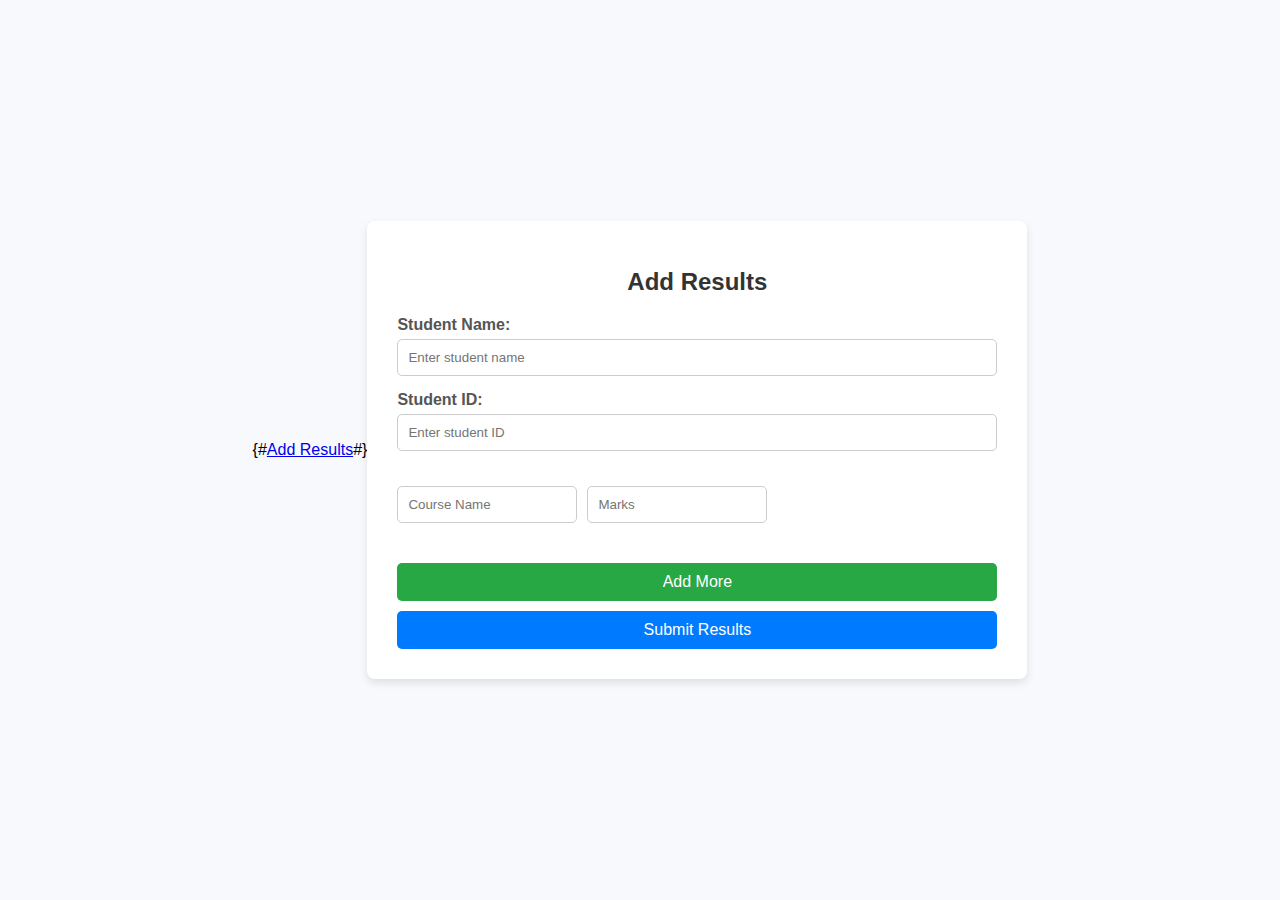
<file: results/templates/add_results.html>
<!DOCTYPE html>
<html lang="en">
<head>
    <meta charset="UTF-8">
    <meta name="viewport" content="width=device-width, initial-scale=1.0">
    <title>Add Results</title>
{#    <a href="{% url 'add_results' %}">Add Results</a>#}
    <style>
        /* General Styling */
        body {
            font-family: Arial, sans-serif;
            margin: 0;
            padding: 0;
            background-color: #f7f9fc;
            display: flex;
            justify-content: center;
            align-items: center;
            min-height: 100vh;
        }

        .form-container {
            background-color: #ffffff;
            padding: 20px;
            border-radius: 8px;
            box-shadow: 0 4px 8px rgba(0, 0, 0, 0.1);
            width: 90%; /* Default width for mobile */
            max-width: 600px; /* Restrict maximum width */
        }

        h1 {
            text-align: center;
            color: #333333;
            font-size: 24px;
            margin-bottom: 20px;
        }

        label {
            font-weight: bold;
            color: #555555;
            display: block;
            margin-bottom: 5px;
        }

        input[type="text"], input[type="number"], select {
            width: 100%;
            padding: 10px;
            margin-bottom: 15px;
            border: 1px solid #cccccc;
            border-radius: 5px;
            box-sizing: border-box;
        }

        button {
            width: 100%;
            padding: 10px;
            background-color: #007BFF;
            color: white;
            border: none;
            border-radius: 5px;
            font-size: 16px;
            cursor: pointer;
            margin-top: 10px;
        }

        button:hover {
            background-color: #0056b3;
        }

        .add-more {
            background-color: #28a745;
        }

        .add-more:hover {
            background-color: #218838;
        }

        .results-container {
            margin-top: 20px;
        }

        .results-container > div {
            margin-bottom: 15px;
            display: flex;
            gap: 10px;
            flex-wrap: wrap;
        }

        input.small-input {
            width: 48%; /* Responsive input size */
        }

        @media (min-width: 768px) {
            .form-container {
                padding: 30px;
            }

            input.small-input {
                width: 30%; /* Adjust size for larger screens */
            }
        }
    </style>
</head>
<body>
    <div class="form-container">
        <h1>Add Results</h1>
        <form id="addResultsForm">
            <label for="student">Student Name:</label>
            <input type="text" id="student" name="student" placeholder="Enter student name" required>

            <label for="student-id">Student ID:</label>
            <input type="text" id="student-id" name="student-id" placeholder="Enter student ID" required>

            <div class="results-container" id="resultsContainer">
                <div class="result-item">
                    <input type="text" class="small-input" name="course[]" placeholder="Course Name" required>
                    <input type="number" class="small-input" name="marks[]" placeholder="Marks" required>
                </div>
            </div>

            <button type="button" class="add-more" onclick="addResult()">Add More</button>
            <button type="submit">Submit Results</button>
        </form>
    </div>

    <script>
        // Function to add a new result field
        function addResult() {
            const container = document.getElementById('resultsContainer');

            const resultDiv = document.createElement('div');
            resultDiv.classList.add('result-item');

            resultDiv.innerHTML = `
                <input type="text" class="small-input" name="course[]" placeholder="Course Name" required>
                <input type="number" class="small-input" name="marks[]" placeholder="Marks" required>
            `;

            container.appendChild(resultDiv);
        }

        // Handle form submission (optional)
        document.getElementById('addResultsForm').addEventListener('submit', function (e) {
            e.preventDefault();
            const formData = new FormData(this);

            // Gather array fields
            const student = formData.get('student');
            const studentId = formData.get('student-id');
            const courses = formData.getAll('course[]');
            const marks = formData.getAll('marks[]');

            console.log({ student, studentId, courses, marks });

            alert('Results submitted successfully!');
        });
    </script>
</body>
</html>
</file>
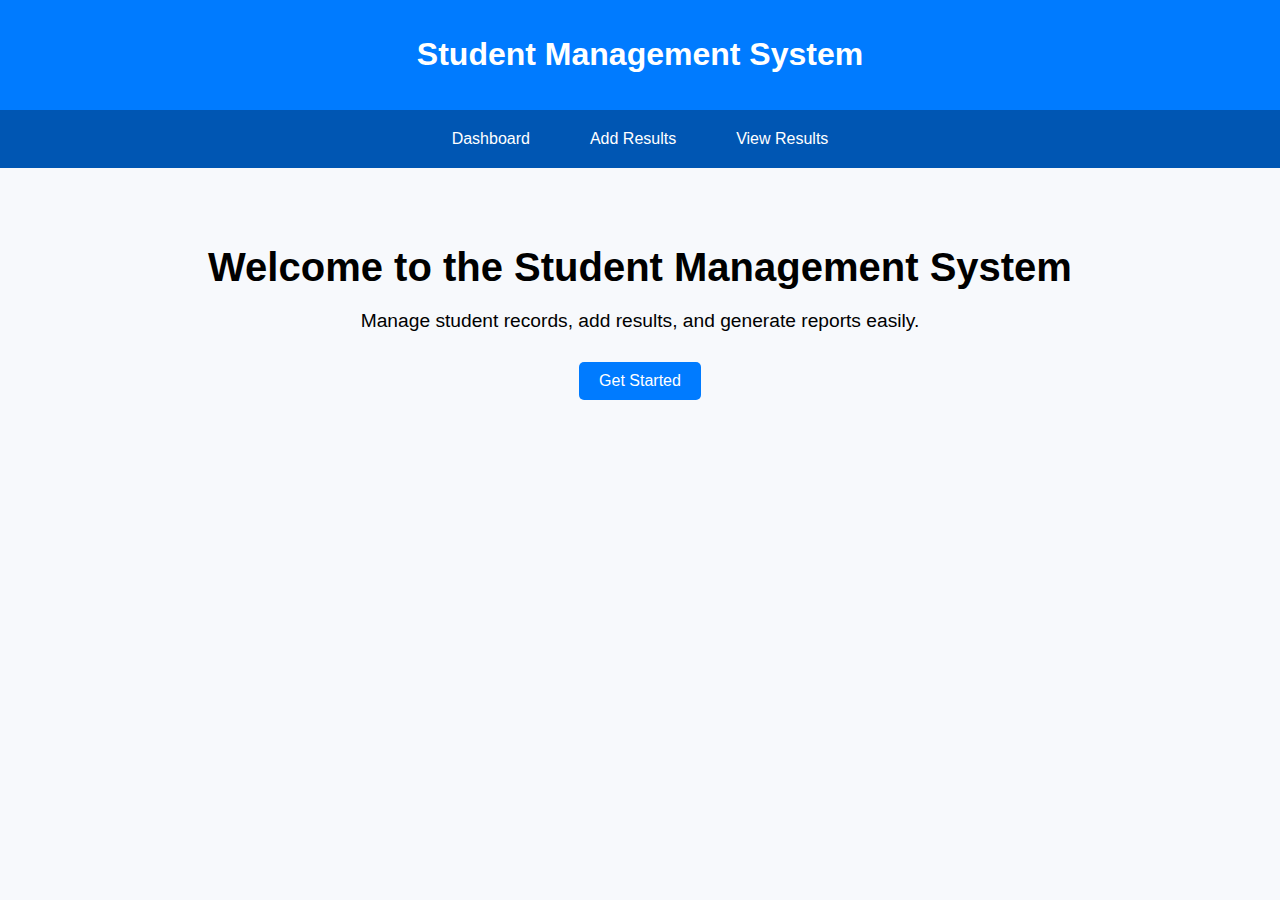
<file: results/templates/home.html>
<!DOCTYPE html>
<html lang="en">
<head>
    <meta charset="UTF-8">
    <meta name="viewport" content="width=device-width, initial-scale=1.0">
    <title>Home</title>
    <style>
        /* General Styling */
        body {
            font-family: Arial, sans-serif;
            margin: 0;
            padding: 0;
            background-color: #f7f9fc;
        }

        .container {
            max-width: 1200px;
            margin: auto;
            padding: 20px;
        }

        header {
            background-color: #007BFF;
            color: white;
            padding: 15px;
            text-align: center;
        }

        nav {
            display: flex;
            flex-wrap: wrap; /* Ensures navigation items wrap on smaller screens */
            justify-content: center;
            background-color: #0056b3;
            padding: 10px 0;
        }

        nav a {
            color: white;
            text-decoration: none;
            margin: 0 15px;
            padding: 10px 15px;
            border-radius: 5px;
        }

        nav a:hover {
            background-color: #003f7d;
        }

        .content {
            text-align: center;
            padding: 50px 20px;
        }

        .content h1 {
            font-size: 2.5rem;
            margin-bottom: 20px;
        }

        .content p {
            font-size: 1.2rem;
            margin-bottom: 30px;
        }

        .content .btn {
            display: inline-block;
            padding: 10px 20px;
            background-color: #007BFF;
            color: white;
            text-decoration: none;
            border-radius: 5px;
        }

        .content .btn:hover {
            background-color: #0056b3;
        }

        /* Responsive Styling */
        @media (max-width: 768px) {
            nav {
                flex-direction: column;
            }

            .content h1 {
                font-size: 2rem;
            }

            .content p {
                font-size: 1rem;
            }
        }
    </style>
</head>
<body>
    <header>
        <h1>Student Management System</h1>
    </header>
    <nav>
        <a href="/dashboard/">Dashboard</a>
        <a href="/add_results/">Add Results</a>
        <a href="/view_results/">View Results</a>
    </nav>
    <div class="container content">
        <h1>Welcome to the Student Management System</h1>
        <p>Manage student records, add results, and generate reports easily.</p>
        <a href="/dashboard/" class="btn">Get Started</a>
    </div>
</body>
</html>
</file>
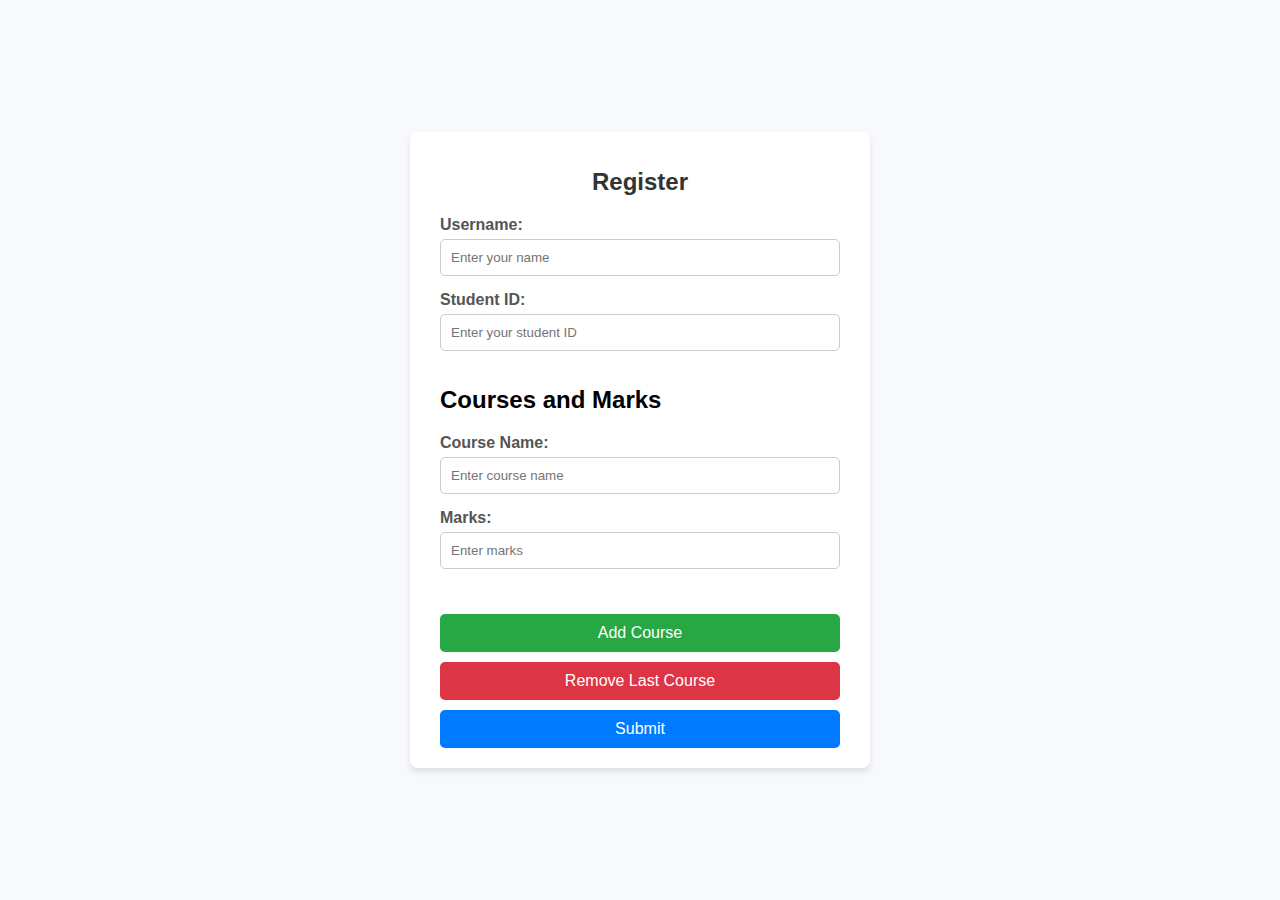
<file: results/templates/results/course.html>
<!DOCTYPE html>
<html lang="en">
<head>
    <meta charset="UTF-8">
    <meta name="viewport" content="width=device-width, initial-scale=1.0">
    <title>Dynamic Courses and Marks</title>
    <style>
        body {
            font-family: Arial, sans-serif;
            background-color: #f7f9fc;
            display: flex;
            justify-content: center;
            align-items: center;
            height: 100vh;
            margin: 0;
        }

        .form-container {
            background-color: #ffffff;
            padding: 20px 30px;
            border-radius: 8px;
            box-shadow: 0 4px 6px rgba(0, 0, 0, 0.1);
            width: 400px;
        }

        h1 {
            font-size: 24px;
            margin-bottom: 20px;
            text-align: center;
            color: #333333;
        }

        label {
            font-weight: bold;
            color: #555555;
            display: block;
            margin-bottom: 5px;
        }

        input[type="text"], input[type="number"] {
            width: 100%;
            padding: 10px;
            margin-bottom: 15px;
            border: 1px solid #cccccc;
            border-radius: 5px;
            box-sizing: border-box;
        }

        button {
            background-color: #007BFF;
            color: #ffffff;
            padding: 10px;
            border: none;
            border-radius: 5px;
            cursor: pointer;
            width: 100%;
            font-size: 16px;
            margin-top: 10px;
        }

        button:hover {
            background-color: #0056b3;
        }

        .add-course {
            background-color: #28a745;
        }

        .add-course:hover {
            background-color: #218838;
        }

        .remove-course {
            background-color: #dc3545;
        }

        .remove-course:hover {
            background-color: #c82333;
        }

        .course-section {
            margin-bottom: 20px;
        }
    </style>
</head>
<body>
    <div class="form-container">
        <h1>Register</h1>
        <form id="registerForm">
            <label for="username">Username:</label>
            <input type="text" id="username" name="username" placeholder="Enter your name" required>

            <label for="student-id">Student ID:</label>
            <input type="text" id="student-id" name="student-id" placeholder="Enter your student ID" required>

            <div id="courseSection">
                <h2>Courses and Marks</h2>
                <!-- Initial Course and Marks Fields -->
                <div class="course-section">
                    <label for="course">Course Name:</label>
                    <input type="text" name="course[]" placeholder="Enter course name" required>

                    <label for="marks">Marks:</label>
                    <input type="number" name="marks[]" placeholder="Enter marks" required>
                </div>
            </div>

            <!-- Buttons for Adding/Removing Fields -->
            <button type="button" class="add-course" onclick="addCourse()">Add Course</button>
            <button type="button" class="remove-course" onclick="removeCourse()">Remove Last Course</button>

            <button type="submit">Submit</button>
        </form>
    </div>

    <script>
        // Function to add a new course and marks field
        function addCourse() {
            const courseSection = document.getElementById('courseSection');

            const newCourseDiv = document.createElement('div');
            newCourseDiv.classList.add('course-section');

            newCourseDiv.innerHTML = `
                <label for="course">Course Name:</label>
                <input type="text" name="course[]" placeholder="Enter course name" required>

                <label for="marks">Marks:</label>
                <input type="number" name="marks[]" placeholder="Enter marks" required>
            `;

            courseSection.appendChild(newCourseDiv);
        }

        // Function to remove the last course and marks field
        function removeCourse() {
            const courseSection = document.getElementById('courseSection');
            const courseDivs = courseSection.getElementsByClassName('course-section');
            if (courseDivs.length > 1) {
                courseSection.removeChild(courseDivs[courseDivs.length - 1]);
            }
        }

        // Optional: Handle form submission
        document.getElementById('registerForm').addEventListener('submit', function (event) {
            event.preventDefault(); // Prevent form from refreshing page

            // Gather form data
            const formData = new FormData(this);
            const data = Object.fromEntries(formData.entries());
            console.log('Form Data:', data);

            // Gather array fields (courses and marks)
            const courses = formData.getAll('course[]');
            const marks = formData.getAll('marks[]');
            console.log('Courses:', courses);
            console.log('Marks:', marks);

            alert('Form submitted! Check console for data.');
        });
    </script>
</body>
</html>
</file>
